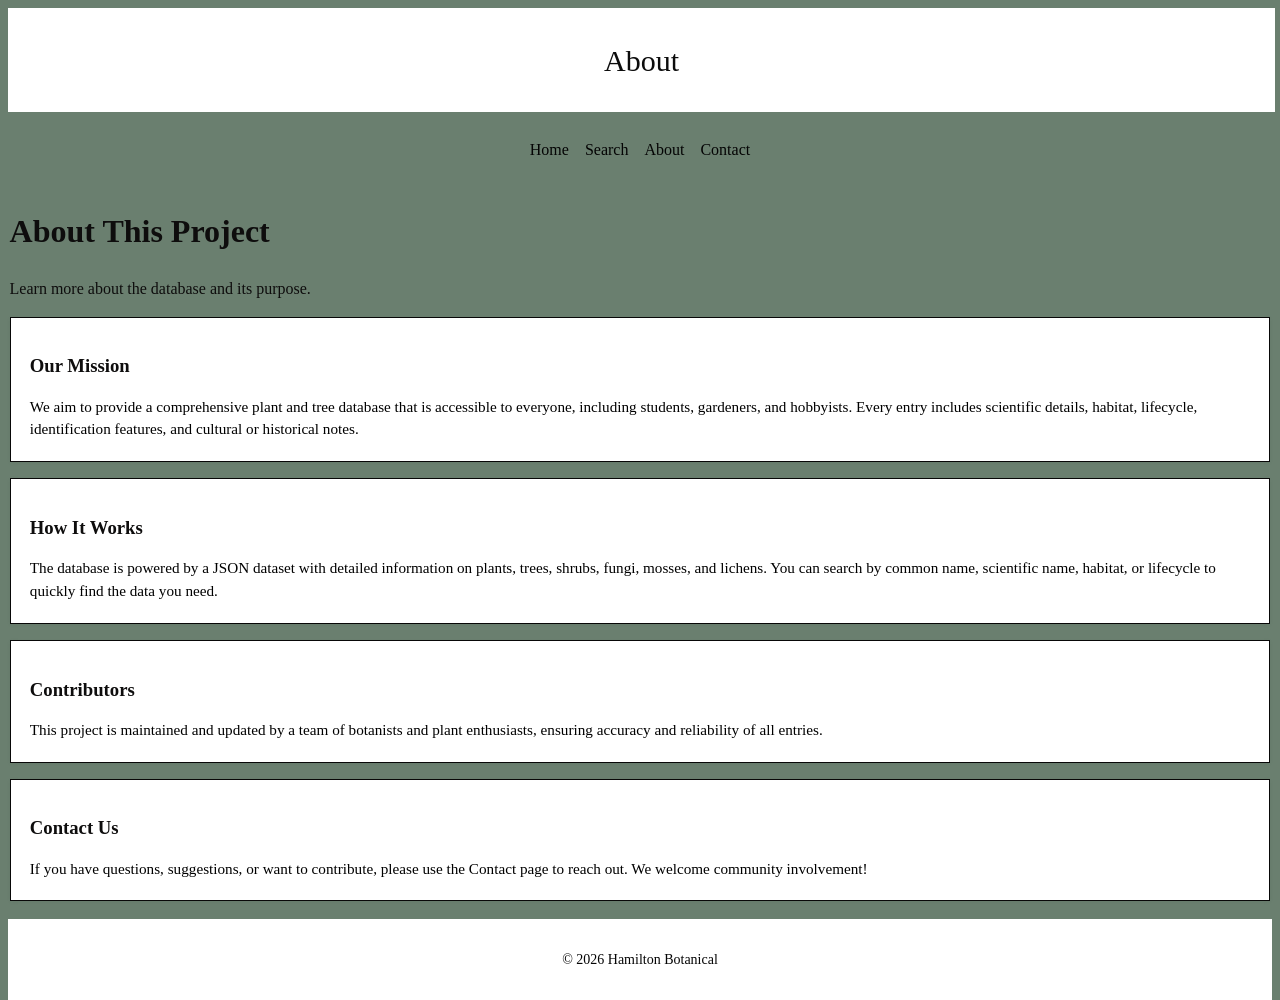
<file: about.html>
<!DOCTYPE html>
<html lang="en">
<head>
  <meta charset="UTF-8">
  <meta name="viewport" content="width=device-width, initial-scale=1.0">
  <title>About - My Site</title>
  <link rel="stylesheet" href="styles.css">
</head>
<body>

<div class="page">

  <!-- HEADER -->
  <div class="header">
    <div class="header-inner">
      <div class="logo">About</div>
    </div>
  </div>

  <!-- MAIN -->
  <div class="main">
    <div class="main-inner">

      <!-- NAV -->
      <div class="nav">
        <a href="homepage.html" class="nav-item">Home</a>
        <a href="index.html" class="nav-item">Search</a>
        <a href="about.html" class="nav-item">About</a>
        <a href="contact.html" class="nav-item">Contact</a>
      </div>

      <!-- CONTENT -->
      <div class="content">
        <div class="section">
          <div class="section-header">
            <h1 class="section-title">About This Project</h1>
            <p class="section-subtitle">Learn more about the database and its purpose.</p>
          </div>

          <div class="section-body">
            <div class="content-block">
              <h3>Our Mission</h3>
              <p>We aim to provide a comprehensive plant and tree database that is accessible to everyone, including students, gardeners, and hobbyists. Every entry includes scientific details, habitat, lifecycle, identification features, and cultural or historical notes.</p>
            </div>

            <div class="content-block">
              <h3>How It Works</h3>
              <p>The database is powered by a JSON dataset with detailed information on plants, trees, shrubs, fungi, mosses, and lichens. You can search by common name, scientific name, habitat, or lifecycle to quickly find the data you need.</p>
            </div>

            <div class="content-block">
              <h3>Contributors</h3>
              <p>This project is maintained and updated by a team of botanists and plant enthusiasts, ensuring accuracy and reliability of all entries.</p>
            </div>

            <div class="content-block">
              <h3>Contact Us</h3>
              <p>If you have questions, suggestions, or want to contribute, please use the Contact page to reach out. We welcome community involvement!</p>
            </div>
          </div>
        </div>
      </div>

    </div>
  </div>

  <!-- FOOTER -->
  <div class="footer">
    <div class="footer-inner">
      <p class="footer-text">© 2026 Hamilton Botanical</p>
    </div>
  </div>

</div>

</body>
</html>
</file>
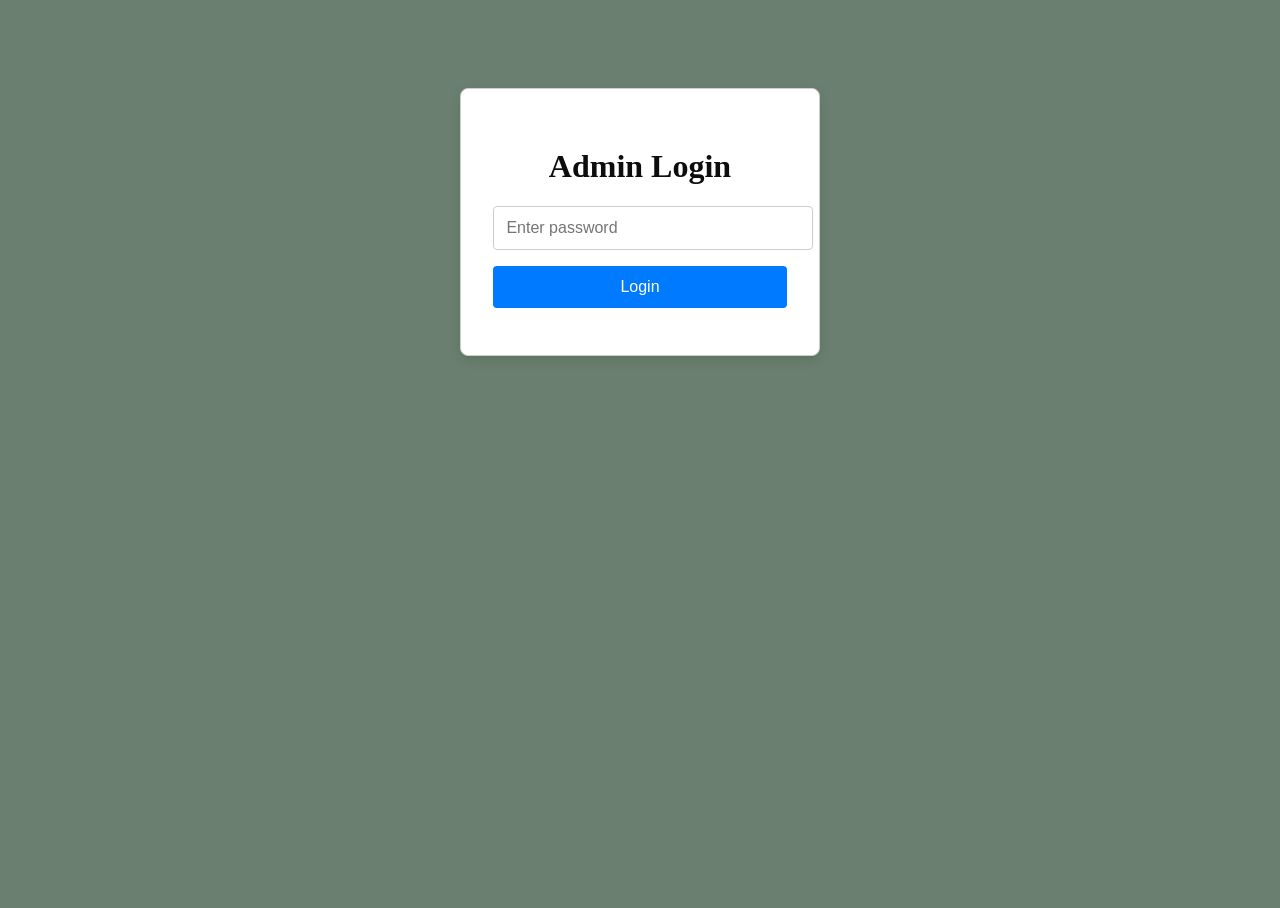
<file: admin.html>
<!DOCTYPE html>
<html lang="en">
<head>
  <meta charset="UTF-8">
  <meta name="viewport" content="width=device-width, initial-scale=1.0">
  <title>Admin Login - My Site</title>
  <link rel="stylesheet" href="styles.css">
  <style>
    /* Simple inline style for login form */
    .admin-login {
      max-width: 400px;
      margin: 5rem auto;
      padding: 2rem;
      border: 1px solid #ccc;
      border-radius: 8px;
      background: #fff;
      box-shadow: 0 4px 12px rgba(0,0,0,0.1);
    }
    .admin-login h1 {
      text-align: center;
      margin-bottom: 1rem;
    }
    .admin-login input {
      width: 100%;
      padding: 0.75rem;
      margin-bottom: 1rem;
      border-radius: 4px;
      border: 1px solid #ccc;
      font-size: 1rem;
    }
    .admin-login button {
      width: 100%;
      padding: 0.75rem;
      background-color: #007BFF;
      color: white;
      border: none;
      border-radius: 4px;
      font-size: 1rem;
      cursor: pointer;
    }
    .admin-login button:hover {
      background-color: #0056b3;
    }
    .admin-login p {
      text-align: center;
      color: red;
      font-size: 0.9rem;
    }
  </style>
</head>
<body>

<div class="page">

  <div class="admin-login">
    <h1>Admin Login</h1>
    <input type="password" id="adminPassword" placeholder="Enter password">
    <button id="loginBtn">Login</button>
    <p id="errorMsg"></p>
  </div>

</div>

<script>
const loginBtn = document.getElementById('loginBtn');
const passwordInput = document.getElementById('adminPassword');
const errorMsg = document.getElementById('errorMsg');

// Change this to your desired password
const ADMIN_PASSWORD = "secure123";

loginBtn.addEventListener('click', () => {
  const entered = passwordInput.value.trim();
  if (entered === ADMIN_PASSWORD) {
    // Redirect to admin panel page
    window.location.href = "admin-panel.html";
  } else {
    errorMsg.textContent = "Incorrect password. Try again.";
    passwordInput.value = "";
  }
});
</script>

</body>
</html>
</file>
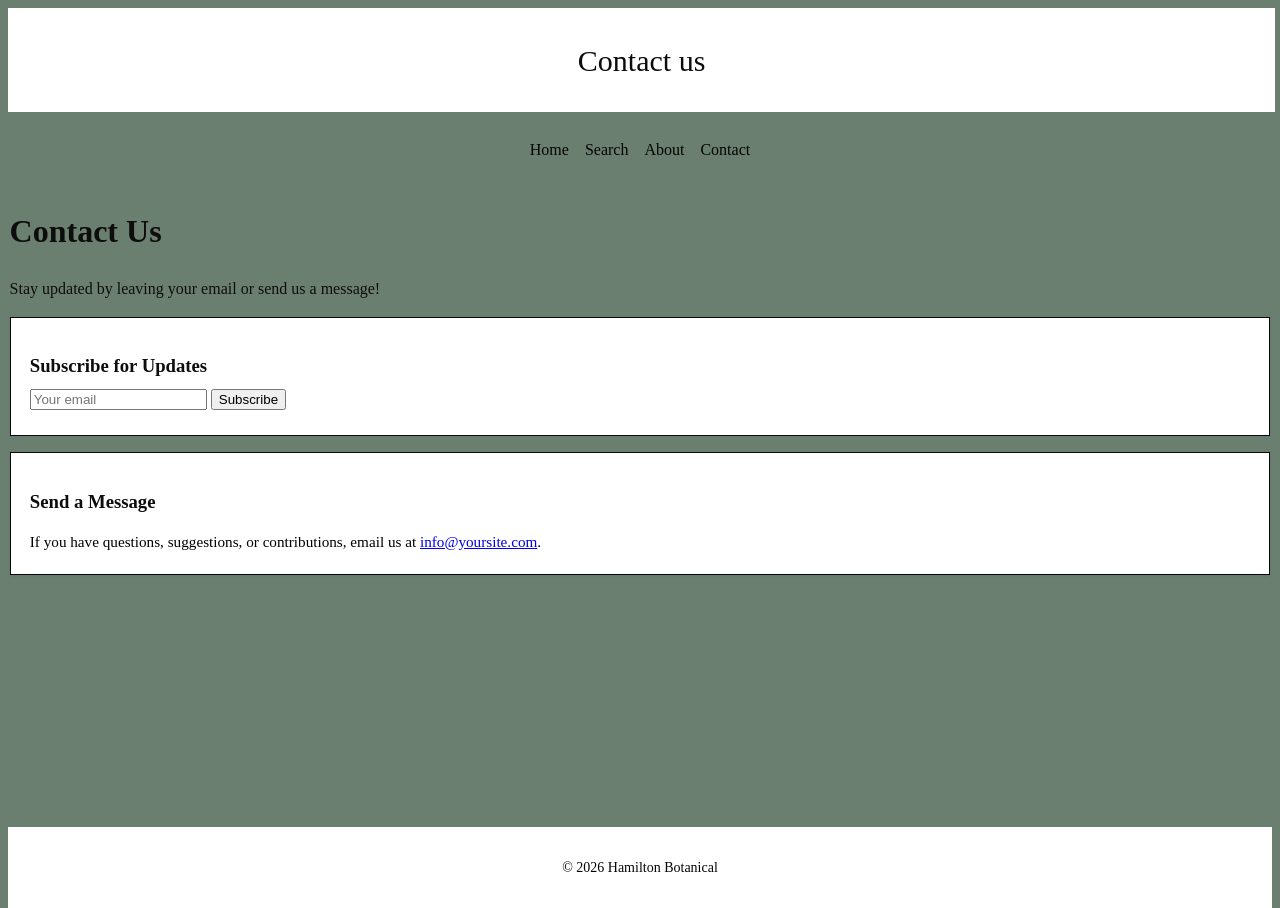
<file: contact.html>
<!DOCTYPE html>
<html lang="en">
<head>
  <meta charset="UTF-8">
  <meta name="viewport" content="width=device-width, initial-scale=1.0">
  <title>Contact - My Site</title>
  <link rel="stylesheet" href="styles.css">
</head>
<body>

<div class="page">

  <!-- HEADER -->
  <div class="header">
    <div class="header-inner">
      <div class="logo">Contact us</div>
    </div>
  </div>

  <!-- MAIN -->
  <div class="main">
    <div class="main-inner">

      <!-- NAV -->
      <div class="nav">
        <a href="homepage.html" class="nav-item">Home</a>
        <a href="index.html" class="nav-item">Search</a>
        <a href="about.html" class="nav-item">About</a>
        <a href="contact.html" class="nav-item">Contact</a>
      </div>

      <!-- CONTENT -->
      <div class="content">
        <div class="section">
          <div class="section-header">
            <h1 class="section-title">Contact Us</h1>
            <p class="section-subtitle">Stay updated by leaving your email or send us a message!</p>
          </div>

          <div class="section-body">

            <div class="content-block">
              <h3>Subscribe for Updates</h3>
              <form id="subscribeForm">
                <input type="email" id="email" placeholder="Your email" required>
                <button type="submit">Subscribe</button>
              </form>
              <p id="subscribeMessage" style="margin-top: 0.5rem; font-size: 0.9rem;"></p>
            </div>

            <div class="content-block">
              <h3>Send a Message</h3>
              <p>If you have questions, suggestions, or contributions, email us at <a href="mailto:info@yoursite.com">info@yoursite.com</a>.</p>
            </div>

          </div>
        </div>
      </div>

    </div>
  </div>

  <!-- FOOTER -->
  <div class="footer">
    <div class="footer-inner">
      <p class="footer-text">© 2026 Hamilton Botanical</p>
    </div>
  </div>

</div>

<script>
const form = document.getElementById('subscribeForm');
const emailInput = document.getElementById('email');
const message = document.getElementById('subscribeMessage');

form.addEventListener('submit', (e) => {
  e.preventDefault();
  const email = emailInput.value.trim();

  if (!email) return;

  // Display success message
  message.textContent = `Thank you! We'll send updates to ${email}.`;
  emailInput.value = '';
});
</script>

</body>
</html>
</file>
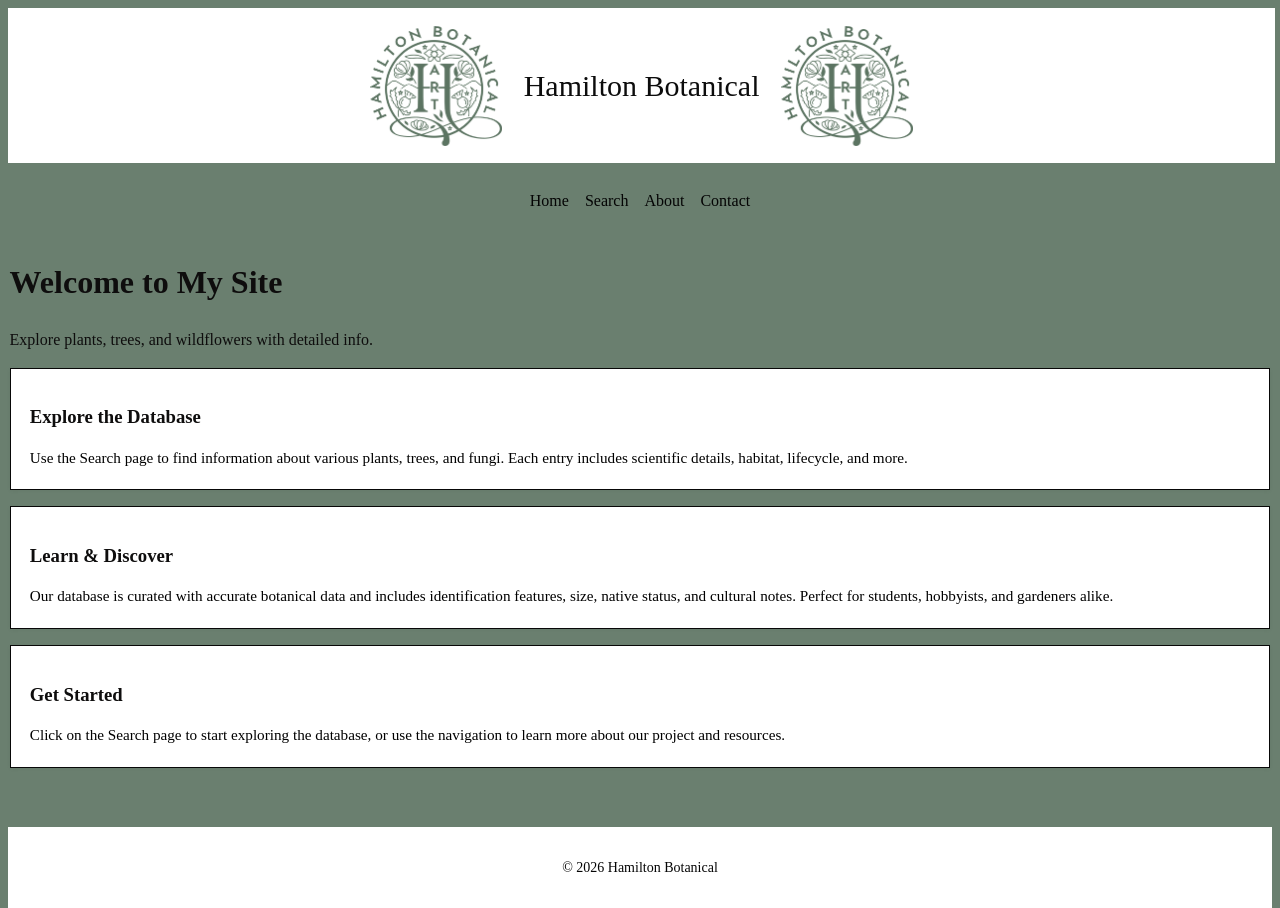
<file: homepage.html>
<!DOCTYPE html>
<html lang="en">
<head>
  <meta charset="UTF-8">
  <meta name="viewport" content="width=device-width, initial-scale=1.0">
  <title>Hamilton Botanical Test - My Site</title>
  
  <link rel="stylesheet" href="styles.css">
</head>
<body>

<div class="page">

  <!-- HEADER -->
  <div class="header">
    <div class="header-inner">
      <img src="logos/logo1.png" alt="Logo" class="header-img1">
      <div class="logo">Hamilton Botanical</div>
      <img src="logos/logo1.png" alt="Logo" class="header-img2">
      
    </div>
  </div>

  <!-- MAIN -->
  <div class="main">
    <div class="main-inner">

      <!-- NAV -->
      <div class="nav">
        <a href="homepage.html" class="nav-item">Home</a>
        <a href="index.html" class="nav-item">Search</a>
        <a href="about.html" class="nav-item">About</a>
        <a href="contact.html" class="nav-item">Contact</a>
      </div>

      <!-- CONTENT -->
      <div class="content">
        <div class="section">
          <div class="section-header">
            <h1 class="section-title">Welcome to My Site</h1>
            <p class="section-subtitle">Explore plants, trees, and wildflowers with detailed info.</p>
          </div>

          <div class="section-body">
            <div class="content-block">
              <h3>Explore the Database</h3>
              <p>Use the Search page to find information about various plants, trees, and fungi. Each entry includes scientific details, habitat, lifecycle, and more.</p>
            </div>

            <div class="content-block">
              <h3>Learn & Discover</h3>
              <p>Our database is curated with accurate botanical data and includes identification features, size, native status, and cultural notes. Perfect for students, hobbyists, and gardeners alike.</p>
            </div>

            <div class="content-block">
              <h3>Get Started</h3>
              <p>Click on the Search page to start exploring the database, or use the navigation to learn more about our project and resources.</p>
            </div>
          </div>
        </div>
      </div>

    </div>
  </div>

  <!-- FOOTER -->
  <div class="footer">
    <div class="footer-inner">
      <p class="footer-text">© 2026 Hamilton Botanical</p>
    </div>
  </div>

</div>

</body>
</html>
</file>
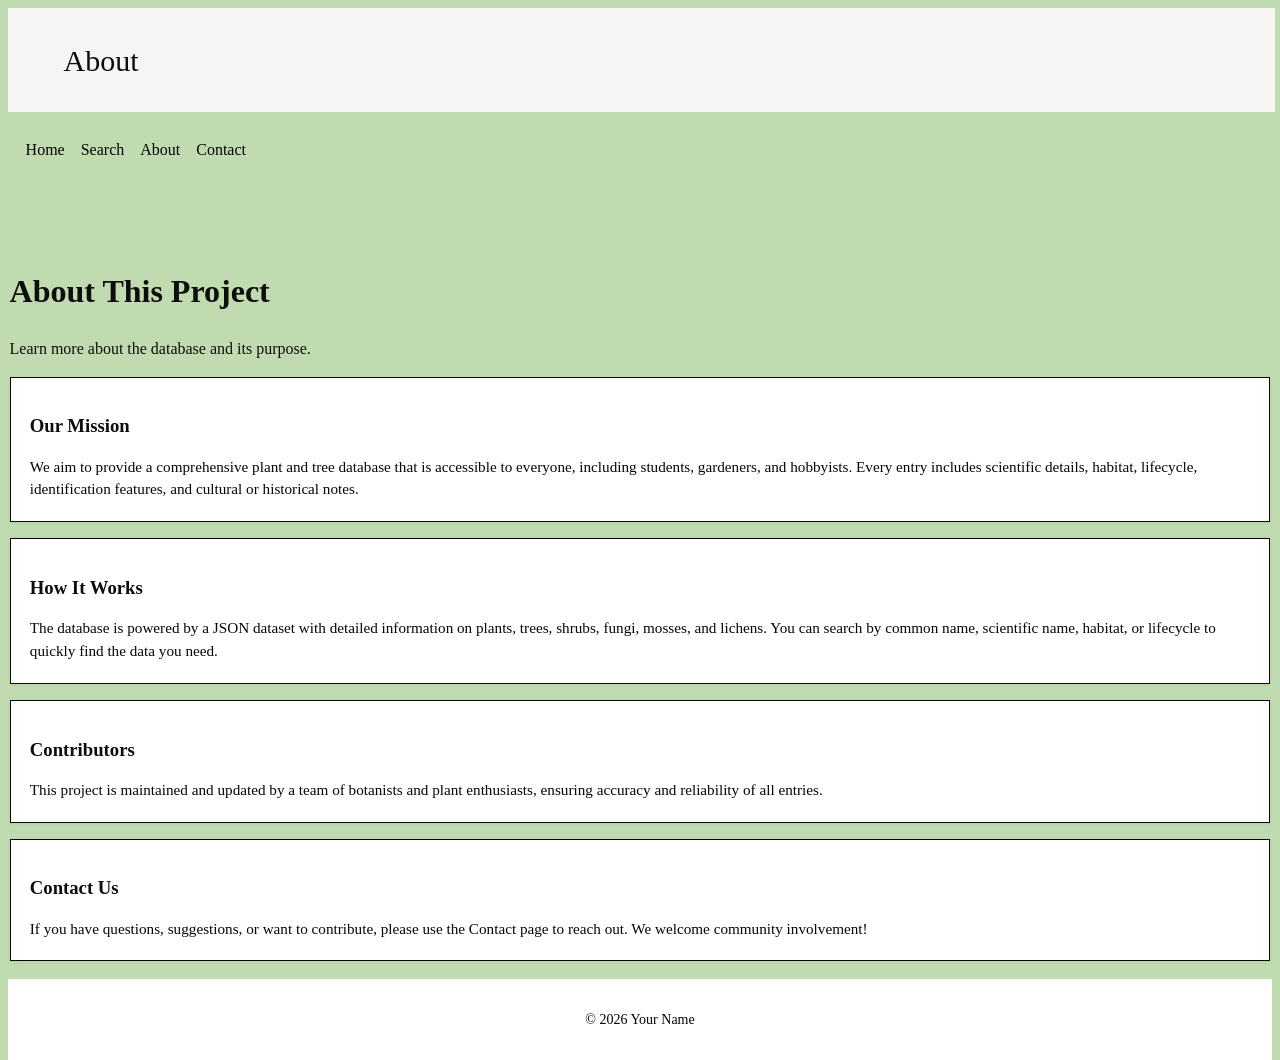
<file: profpracHNC-collab-main/profpracHNC-collab-main/about.html>
<!DOCTYPE html>
<html lang="en">
<head>
  <meta charset="UTF-8">
  <meta name="viewport" content="width=device-width, initial-scale=1.0">
  <title>About - My Site</title>
  <link rel="stylesheet" href="base.css">
</head>
<body>

<div class="page">

  <!-- HEADER -->
  <div class="header">
    <div class="header-inner">
      <div class="logo">About</div>
    </div>
  </div>

  <!-- MAIN -->
  <div class="main">
    <div class="main-inner">

      <!-- NAV -->
      <div class="nav">
        <a href="homepage.html" class="nav-item">Home</a>
        <a href="index.html" class="nav-item">Search</a>
        <a href="about.html" class="nav-item">About</a>
        <a href="contact.html" class="nav-item">Contact</a>
      </div>

      <!-- CONTENT -->
      <div class="content">
        <div class="section">
          <div class="section-header">
            <h1 class="section-title">About This Project</h1>
            <p class="section-subtitle">Learn more about the database and its purpose.</p>
          </div>

          <div class="section-body">
            <div class="content-block">
              <h3>Our Mission</h3>
              <p>We aim to provide a comprehensive plant and tree database that is accessible to everyone, including students, gardeners, and hobbyists. Every entry includes scientific details, habitat, lifecycle, identification features, and cultural or historical notes.</p>
            </div>

            <div class="content-block">
              <h3>How It Works</h3>
              <p>The database is powered by a JSON dataset with detailed information on plants, trees, shrubs, fungi, mosses, and lichens. You can search by common name, scientific name, habitat, or lifecycle to quickly find the data you need.</p>
            </div>

            <div class="content-block">
              <h3>Contributors</h3>
              <p>This project is maintained and updated by a team of botanists and plant enthusiasts, ensuring accuracy and reliability of all entries.</p>
            </div>

            <div class="content-block">
              <h3>Contact Us</h3>
              <p>If you have questions, suggestions, or want to contribute, please use the Contact page to reach out. We welcome community involvement!</p>
            </div>
          </div>
        </div>
      </div>

    </div>
  </div>

  <!-- FOOTER -->
  <div class="footer">
    <div class="footer-inner">
      <p class="footer-text">© 2026 Your Name</p>
    </div>
  </div>

</div>

</body>
</html>
</file>
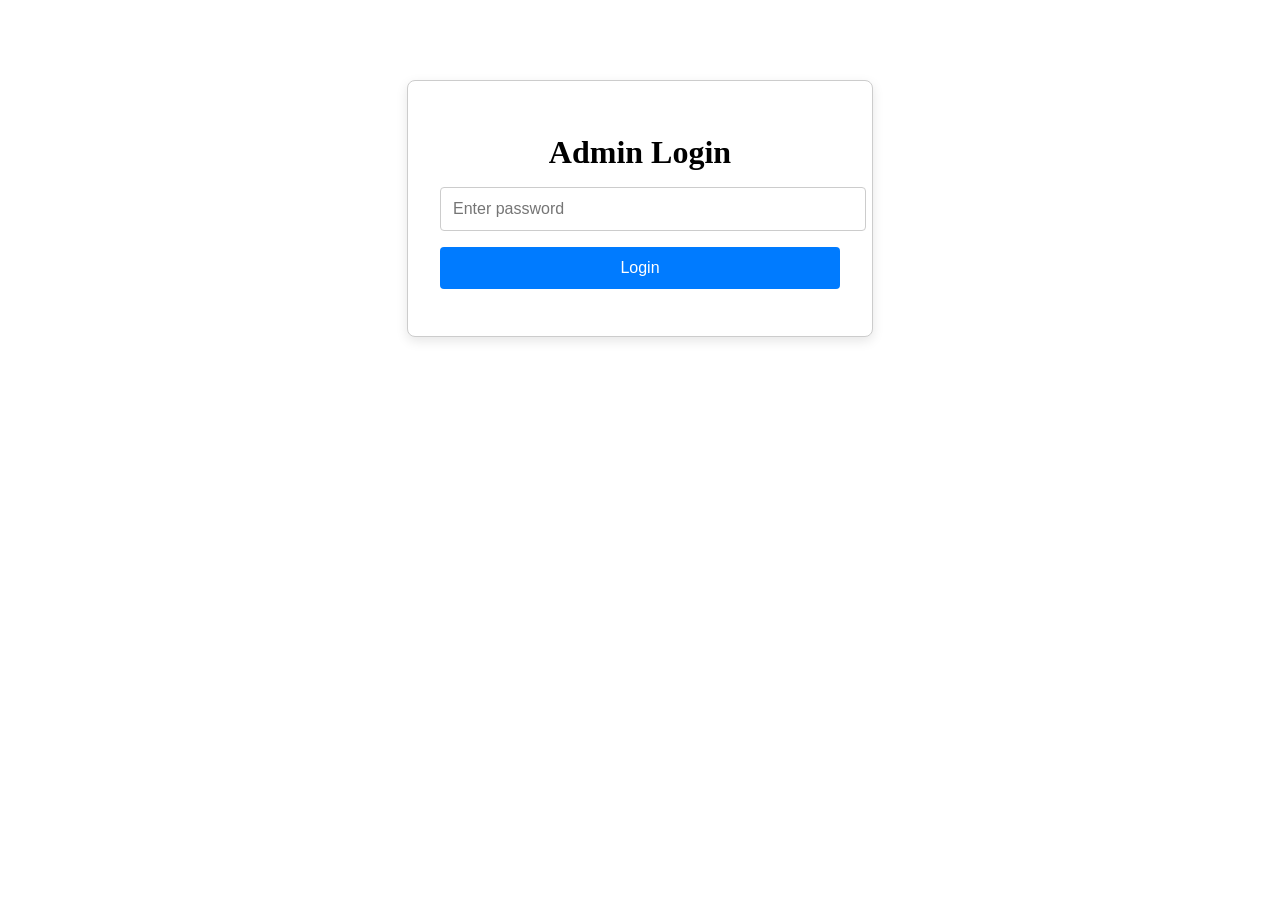
<file: profpracHNC-collab-main/profpracHNC-collab-main/admin.html>
<!DOCTYPE html>
<html lang="en">
<head>
  <meta charset="UTF-8">
  <meta name="viewport" content="width=device-width, initial-scale=1.0">
  <title>Admin Login - My Site</title>
  <link rel="stylesheet" href="">
  <style>
    /* Simple inline style for login form */
    .admin-login {
      max-width: 400px;
      margin: 5rem auto;
      padding: 2rem;
      border: 1px solid #ccc;
      border-radius: 8px;
      background: #fff;
      box-shadow: 0 4px 12px rgba(0,0,0,0.1);
    }
    .admin-login h1 {
      text-align: center;
      margin-bottom: 1rem;
    }
    .admin-login input {
      width: 100%;
      padding: 0.75rem;
      margin-bottom: 1rem;
      border-radius: 4px;
      border: 1px solid #ccc;
      font-size: 1rem;
    }
    .admin-login button {
      width: 100%;
      padding: 0.75rem;
      background-color: #007BFF;
      color: white;
      border: none;
      border-radius: 4px;
      font-size: 1rem;
      cursor: pointer;
    }
    .admin-login button:hover {
      background-color: #0056b3;
    }
    .admin-login p {
      text-align: center;
      color: red;
      font-size: 0.9rem;
    }
  </style>
</head>
<body>

<div class="page">

  <div class="admin-login">
    <h1>Admin Login</h1>
    <input type="password" id="adminPassword" placeholder="Enter password">
    <button id="loginBtn">Login</button>
    <p id="errorMsg"></p>
  </div>

</div>

<script>
const loginBtn = document.getElementById('loginBtn');
const passwordInput = document.getElementById('adminPassword');
const errorMsg = document.getElementById('errorMsg');

// Change this to your desired password
const ADMIN_PASSWORD = "secure123";

loginBtn.addEventListener('click', () => {
  const entered = passwordInput.value.trim();
  if (entered === ADMIN_PASSWORD) {
    // Redirect to admin panel page
    window.location.href = "admin-panel.html";
  } else {
    errorMsg.textContent = "Incorrect password. Try again.";
    passwordInput.value = "";
  }
});
</script>

</body>
</html>
</file>
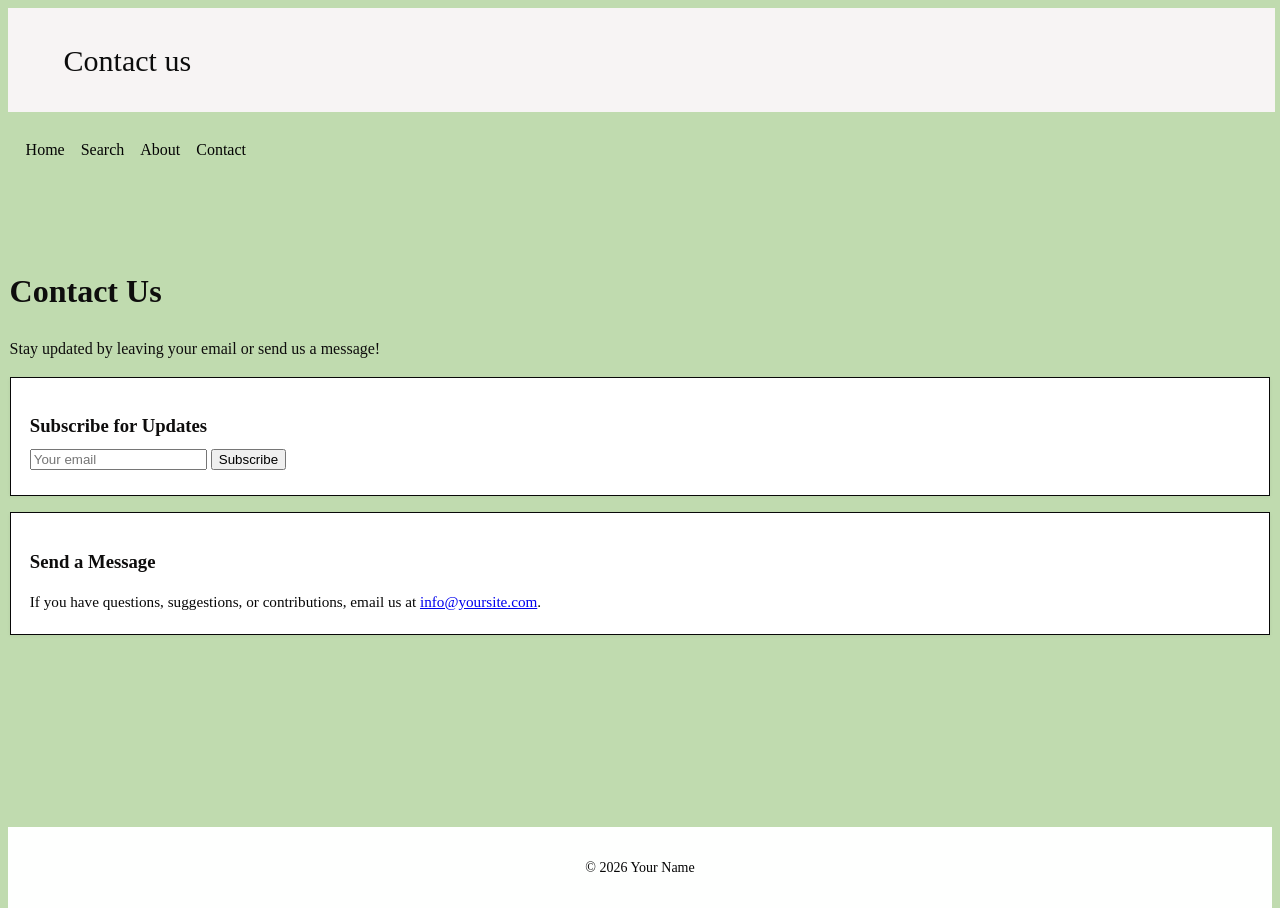
<file: profpracHNC-collab-main/profpracHNC-collab-main/contact.html>
<!DOCTYPE html>
<html lang="en">
<head>
  <meta charset="UTF-8">
  <meta name="viewport" content="width=device-width, initial-scale=1.0">
  <title>Contact - My Site</title>
  <link rel="stylesheet" href="base.css">
</head>
<body>

<div class="page">

  <!-- HEADER -->
  <div class="header">
    <div class="header-inner">
      <div class="logo">Contact us</div>
    </div>
  </div>

  <!-- MAIN -->
  <div class="main">
    <div class="main-inner">

      <!-- NAV -->
      <div class="nav">
        <a href="homepage.html" class="nav-item">Home</a>
        <a href="index.html" class="nav-item">Search</a>
        <a href="about.html" class="nav-item">About</a>
        <a href="contact.html" class="nav-item">Contact</a>
      </div>

      <!-- CONTENT -->
      <div class="content">
        <div class="section">
          <div class="section-header">
            <h1 class="section-title">Contact Us</h1>
            <p class="section-subtitle">Stay updated by leaving your email or send us a message!</p>
          </div>

          <div class="section-body">

            <div class="content-block">
              <h3>Subscribe for Updates</h3>
              <form id="subscribeForm">
                <input type="email" id="email" placeholder="Your email" required>
                <button type="submit">Subscribe</button>
              </form>
              <p id="subscribeMessage" style="margin-top: 0.5rem; font-size: 0.9rem;"></p>
            </div>

            <div class="content-block">
              <h3>Send a Message</h3>
              <p>If you have questions, suggestions, or contributions, email us at <a href="mailto:info@yoursite.com">info@yoursite.com</a>.</p>
            </div>

          </div>
        </div>
      </div>

    </div>
  </div>

  <!-- FOOTER -->
  <div class="footer">
    <div class="footer-inner">
      <p class="footer-text">© 2026 Your Name</p>
    </div>
  </div>

</div>

<script>
const form = document.getElementById('subscribeForm');
const emailInput = document.getElementById('email');
const message = document.getElementById('subscribeMessage');

form.addEventListener('submit', (e) => {
  e.preventDefault();
  const email = emailInput.value.trim();

  if (!email) return;

  // Display success message
  message.textContent = `Thank you! We'll send updates to ${email}.`;
  emailInput.value = '';
});
</script>

</body>
</html>
</file>
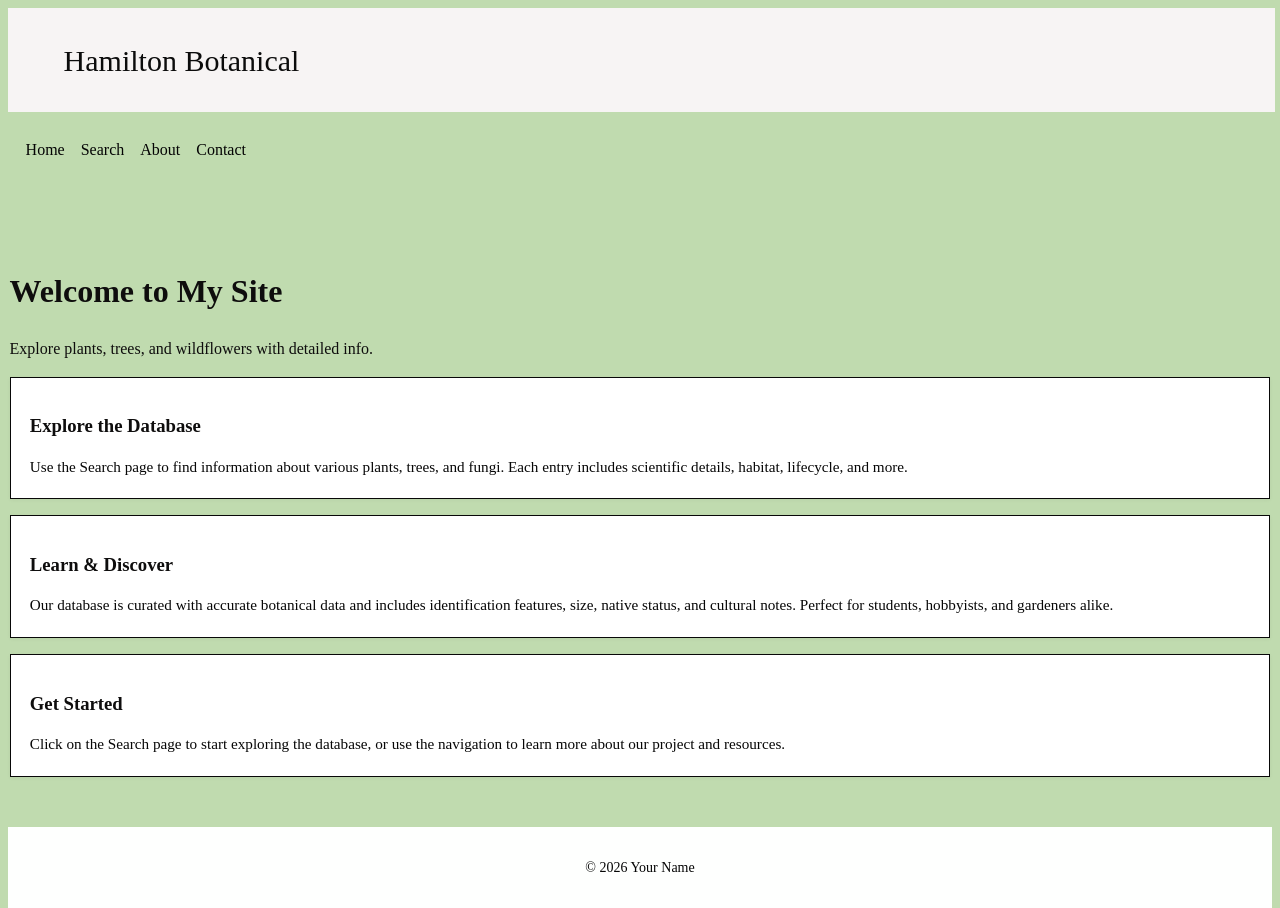
<file: profpracHNC-collab-main/profpracHNC-collab-main/homepage.html>
<!DOCTYPE html>
<html lang="en">
<head>
  <meta charset="UTF-8">
  <meta name="viewport" content="width=device-width, initial-scale=1.0">
  <title>Hamilton Botanical Test - My Site</title>
  <link rel="stylesheet" href="base.css">
</head>
<body>

<div class="page">

  <!-- HEADER -->
  <div class="header">
    <div class="header-inner">
      <div class="logo">Hamilton Botanical</div>
    </div>
  </div>

  <!-- MAIN -->
  <div class="main">
    <div class="main-inner">

      <!-- NAV -->
      <div class="nav">
        <a href="homepage.html" class="nav-item">Home</a>
        <a href="index.html" class="nav-item">Search</a>
        <a href="about.html" class="nav-item">About</a>
        <a href="contact.html" class="nav-item">Contact</a>
      </div>

      <!-- CONTENT -->
      <div class="content">
        <div class="section">
          <div class="section-header">
            <h1 class="section-title">Welcome to My Site</h1>
            <p class="section-subtitle">Explore plants, trees, and wildflowers with detailed info.</p>
          </div>

          <div class="section-body">
            <div class="content-block">
              <h3>Explore the Database</h3>
              <p>Use the Search page to find information about various plants, trees, and fungi. Each entry includes scientific details, habitat, lifecycle, and more.</p>
            </div>

            <div class="content-block">
              <h3>Learn & Discover</h3>
              <p>Our database is curated with accurate botanical data and includes identification features, size, native status, and cultural notes. Perfect for students, hobbyists, and gardeners alike.</p>
            </div>

            <div class="content-block">
              <h3>Get Started</h3>
              <p>Click on the Search page to start exploring the database, or use the navigation to learn more about our project and resources.</p>
            </div>
          </div>
        </div>
      </div>

    </div>
  </div>

  <!-- FOOTER -->
  <div class="footer">
    <div class="footer-inner">
      <p class="footer-text">© 2026 Your Name</p>
    </div>
  </div>

</div>

</body>
</html>
</file>
<file: styles.css>
/* =========================
   RESET / BASE
   ========================= */


.innerHTML
{
  color: #040404;
}

html, body {
  height: 100%;
  font-family: Garamond, serif;
  line-height: 1.5;
  background: #6A7F6F;
  color: #0e0d0d;
}

/* =========================
   PAGE WRAPPER
   ========================= */
.page {
  min-height: 100vh;
  display: flex;
  flex-direction: column;
}

/* =========================
   HEADER
   ========================= */
.header {
  align-content: center;
  width: 100%;
  background: white;
  color: white;
  padding: 0.1rem 0.1rem;
}

.header-inner {
  max-width: 1200px;
  margin: 0 auto;
  padding: 1rem 1rem;
  display: flex;
  align-items: middle;
  justify-content: center;
}



.header-img1 {
  height: 120px;
  align-content: left;
}

.logo { 
  align-content: center;
    padding: 10px 20px;
    border: 2px solid transparent; /* Reserve space for border */
    background-color: white;
    color: rgb(12, 12, 12);
    font-size: 30px;
    cursor: pointer;
    transition: all 0.3s ease; /* Smooth animation */
}

.header-img2 {
  height: 120px;
  align-content: right;
}
/* SEARCH BAR */
.search-bar {
  display: flex;
  gap: 6px;
}

.search-bar input {
  padding: 20px 12px;
  border-radius: 4px;
  border: 1px solid #0c0c0c;
  min-width: 10px;
}

.search-bar button {
  padding: 20px 12px;
  border-radius: 4px;
  border: 1px black;
  background: #fefffe;
  color: #080808;
  cursor: pointer;
}

.search-bar button:hover {
  background: #fdfefd;
}

/* =========================
   MAIN LAYOUT
   ========================= */
.main {
  flex: 1;
}

.main-inner {
  
  margin: 1 auto;
  padding: 0.1rem 0.1rem;
  display: inline-flexbox;
  gap: 10rem;
}

/* =========================
   NAVIGATION
   ========================= */
.nav {
  justify-content: center;
  width: 100%;         /* fixed width */
  min-height: 25px;    /* full height of viewport */
  flex-shrink: 0;       /* prevent shrinking */
  display: flex;
  gap: 1rem;
  background: #6A7F6F;
  padding: 1rem;
  max-width: 1200px;
  margin: 0 auto;
  padding: 1rem 1rem;
  align-items: middle;
  justify-content: center;
}
.nav-item {
  cursor: pointer;
  color: #040404;
  padding: 0.5rem 0;
  transition: font-size 0.2s;
  
}
.nav a
{
    text-decoration: none;
}

.nav-item:hover {
  font-size: 1.05rem;
  text-decoration: none;

}

/* =========================
   CONTENT AREA
   ========================= */
.content {
  flex: 1;
}
.content-block h4 {
  color: white;
}

.content-block {
  padding: 1rem 1.2rem;
  border: 1px solid #080808;
  background: white;
  margin-bottom: 1rem;
  box-shadow: 0 1px 4px rgba(0,0,0,0.05);
}

.content-block h3 {
  margin-bottom: 0.4rem;
}

.content-block p {
  margin-bottom: 0.25rem;
  font-size: 0.95rem;
  color: black;
}

.content-block mark {
  background: rgb(251, 250, 250);
}

/* =========================
   FOOTER
   ========================= */
.footer {
  width: 100%;
  background: white;
  padding: 1rem 0;
}

.footer-inner {
  max-width: 1200px;
  margin: 0 auto;
  text-align: center;
}

.footer-text {
  font-size: 0.875rem;
  font-family: Garamond, serif;
  color: #050505;
}
</file>
<file: profpracHNC-collab-main/profpracHNC-collab-main/base.css>
/* =========================
   RESET / BASE
   ========================= */


.innerHTML
{
  color: #040404;
}

html, body {
  height: 100%;
  font-family: Garamond, serif;
  line-height: 1.5;
  background: #c0dbaf;
  color: #0e0d0d;
}

/* =========================
   PAGE WRAPPER
   ========================= */
.page {
  min-height: 100vh;
  display: flex;
  flex-direction: column;
}

/* =========================
   HEADER
   ========================= */
.header {
  width: 100%;
  background: #f7f4f4;
  color: #fff;
  padding: 0.1rem 0.1rem;
}

.header-inner {
  max-width: 1200px;
  margin: 0 auto;
  padding: 1rem 1rem;
  display: flex;
  align-items: center;
  justify-content: flex;
}

.logo { 
    padding: 10px 20px;
    border: 2px solid transparent; /* Reserve space for border */
    background-color: #f7f4f4;
    color: rgb(12, 12, 12);
    font-size: 30px;
    cursor: pointer;
    transition: all 0.3s ease; /* Smooth animation */
}

/* SEARCH BAR */
.search-bar {
  display: flex;
  gap: 6px;
}

.search-bar input {
  padding: 6px 12px;
  border-radius: 4px;
  border: 1px solid #0c0c0c;
  min-width: 200px;
}

.search-bar button {
  padding: 6px 12px;
  border-radius: 4px;
  border: 1px black;
  background: #fefffe;
  color: #080808;
  cursor: pointer;
}

.search-bar button:hover {
  background: #fdfefd;
}

/* =========================
   MAIN LAYOUT
   ========================= */
.main {
  flex: 1;
}

.main-inner {
  
  margin: 1 auto;
  padding: 0.1rem 0.1rem;
  display: inline-flexbox;
  gap: 10rem;
}

/* =========================
   NAVIGATION
   ========================= */
.nav {
  width: 100%;         /* fixed width */
  min-height: 100px;    /* full height of viewport */
  flex-shrink: 0;       /* prevent shrinking */
  display: flex;
  flex-direction: row;
  gap: 1rem;
  background: #c0dbaf;
  padding: 1rem;
}
.nav-item {
  cursor: pointer;
  color: #040404;
  padding: 0.5rem 0;
  transition: font-size 0.2s;
  
}
.nav a
{
    text-decoration: none;
}

.nav-item:hover {
  font-size: 1.05rem;
  text-decoration: none;

}

/* =========================
   CONTENT AREA
   ========================= */
.content {
  flex: 1;
}
.content-block h4 {
  color: #040404;
}

.content-block {
  padding: 1rem 1.2rem;
  border: 1px solid #080808;
  background: #fff;
  margin-bottom: 1rem;
  box-shadow: 0 1px 4px rgba(0,0,0,0.05);
}

.content-block h3 {
  margin-bottom: 0.4rem;
}

.content-block p {
  margin-bottom: 0.25rem;
  font-size: 0.95rem;
  color: #070707;
}

.content-block mark {
  background: rgb(251, 250, 250);
}

/* =========================
   FOOTER
   ========================= */
.footer {
  width: 100%;
  background: #fefffe;
  padding: 1rem 0;
}

.footer-inner {
  max-width: 1200px;
  margin: 0 auto;
  text-align: center;
}

.footer-text {
  font-size: 0.875rem;
  font-family: Garamond, serif;
  color: #050505;
}
</file>
